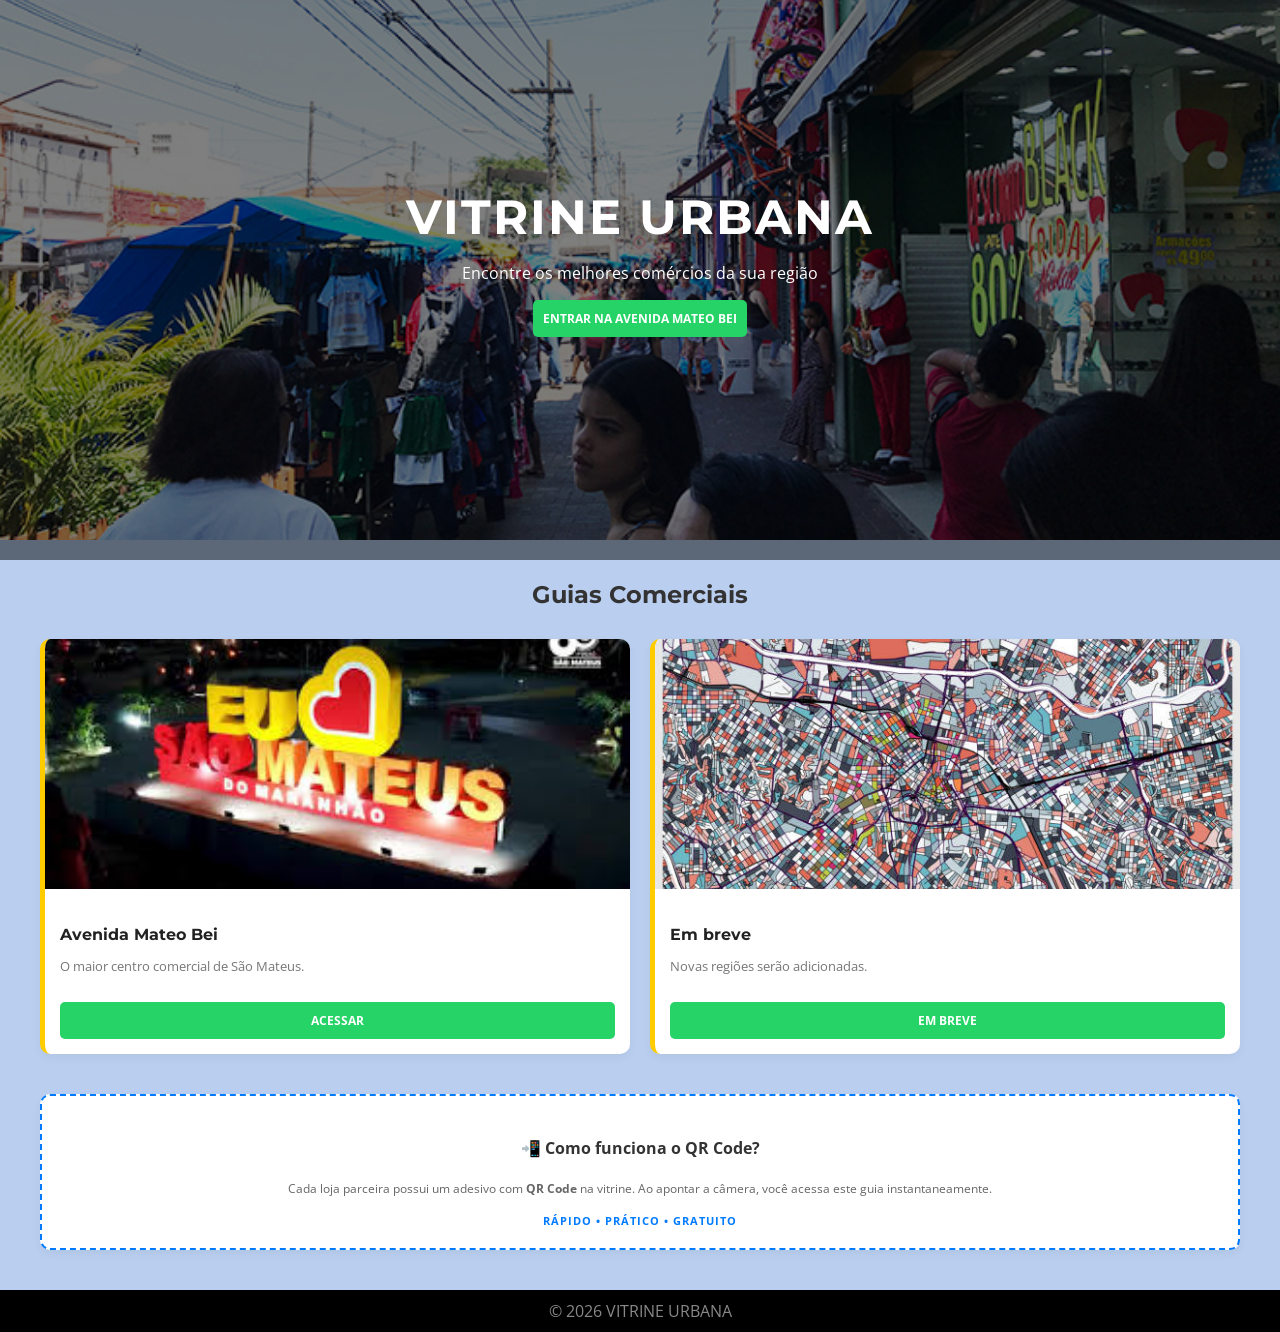
<file: index.html>
<!DOCTYPE html>
<html lang="pt-BR">
<head>
  <meta charset="UTF-8">
  <meta name="viewport" content="width=device-width, initial-scale=1.0">
  <title>Vitrine Urbana</title>

  <link rel="stylesheet" href="css/style.css">

  <link href="https://fonts.googleapis.com/css2?family=Montserrat:wght@700&family=Open+Sans:wght@400;600&display=swap" rel="stylesheet">
</head>

<body>

<header class="home-header" style="background-image: url('img/fotos-lojas/banner-mb.jpg');">
  <div class="overlay-home">
    <h1>VITRINE URBANA</h1>
    <p>Encontre os melhores comércios da sua região</p>

    <a href="mateo-bei.html" class="btn-cv">Entrar na Avenida Mateo Bei</a>
  </div>
</header>

<main class="container">

  <h2 class="titulo-secao">Guias Comerciais</h2>

  <section class="cards-pequenos">

    <div class="cartao-visita">
       <div class="cv-imagem-vitrine">
        <img src="img/fotos-lojas/marco.jpeg">
      </div>
      <div class="cv-conteudo">
        <h4>Avenida Mateo Bei</h4>
        <p>O maior centro comercial de São Mateus.</p>
      </div>
      <a href="mateo-bei.html" class="btn-cv">Acessar</a>
    </div>

    <div class="cartao-visita">
      <div class="cv-imagem-vitrine">
        <img src="img/fotos-lojas/mapa.jpg">
      </div>
      <div class="cv-conteudo">
        <h4>Em breve</h4>
        <p>Novas regiões serão adicionadas.</p>
      </div>
      <a class="btn-cv">Em breve</a>
    </div>

  </section>
  

    <div class="cartao-visita card-vitrine" style="background: white; border: 2px dashed #007bff; border-left: 2px dashed #007bff; display: flex; flex-direction: column; justify-content: center; align-items: center; padding: 20px; text-align: center;">
      <h4 style="color: #333; font-size: 1rem; margin-bottom: 10px;">📲 Como funciona o QR Code?</h4>
      <p style="color: #666; font-size: 0.75rem; line-height: 1.4; margin-bottom: 15px;">
        Cada loja parceira possui um adesivo com <strong>QR Code</strong> na vitrine. Ao apontar a câmera, você acessa este guia instantaneamente.
      </p>
      <div style="font-weight: bold; color: #007bff; font-size: 0.7rem; letter-spacing: 1px;">
        RÁPIDO • PRÁTICO • GRATUITO
      </div>
    </div>

</main>

<footer class="footer-minimalista">
  <span>&copy; 2026 VITRINE URBANA</span>
</footer>

</body>
</html>
</file>
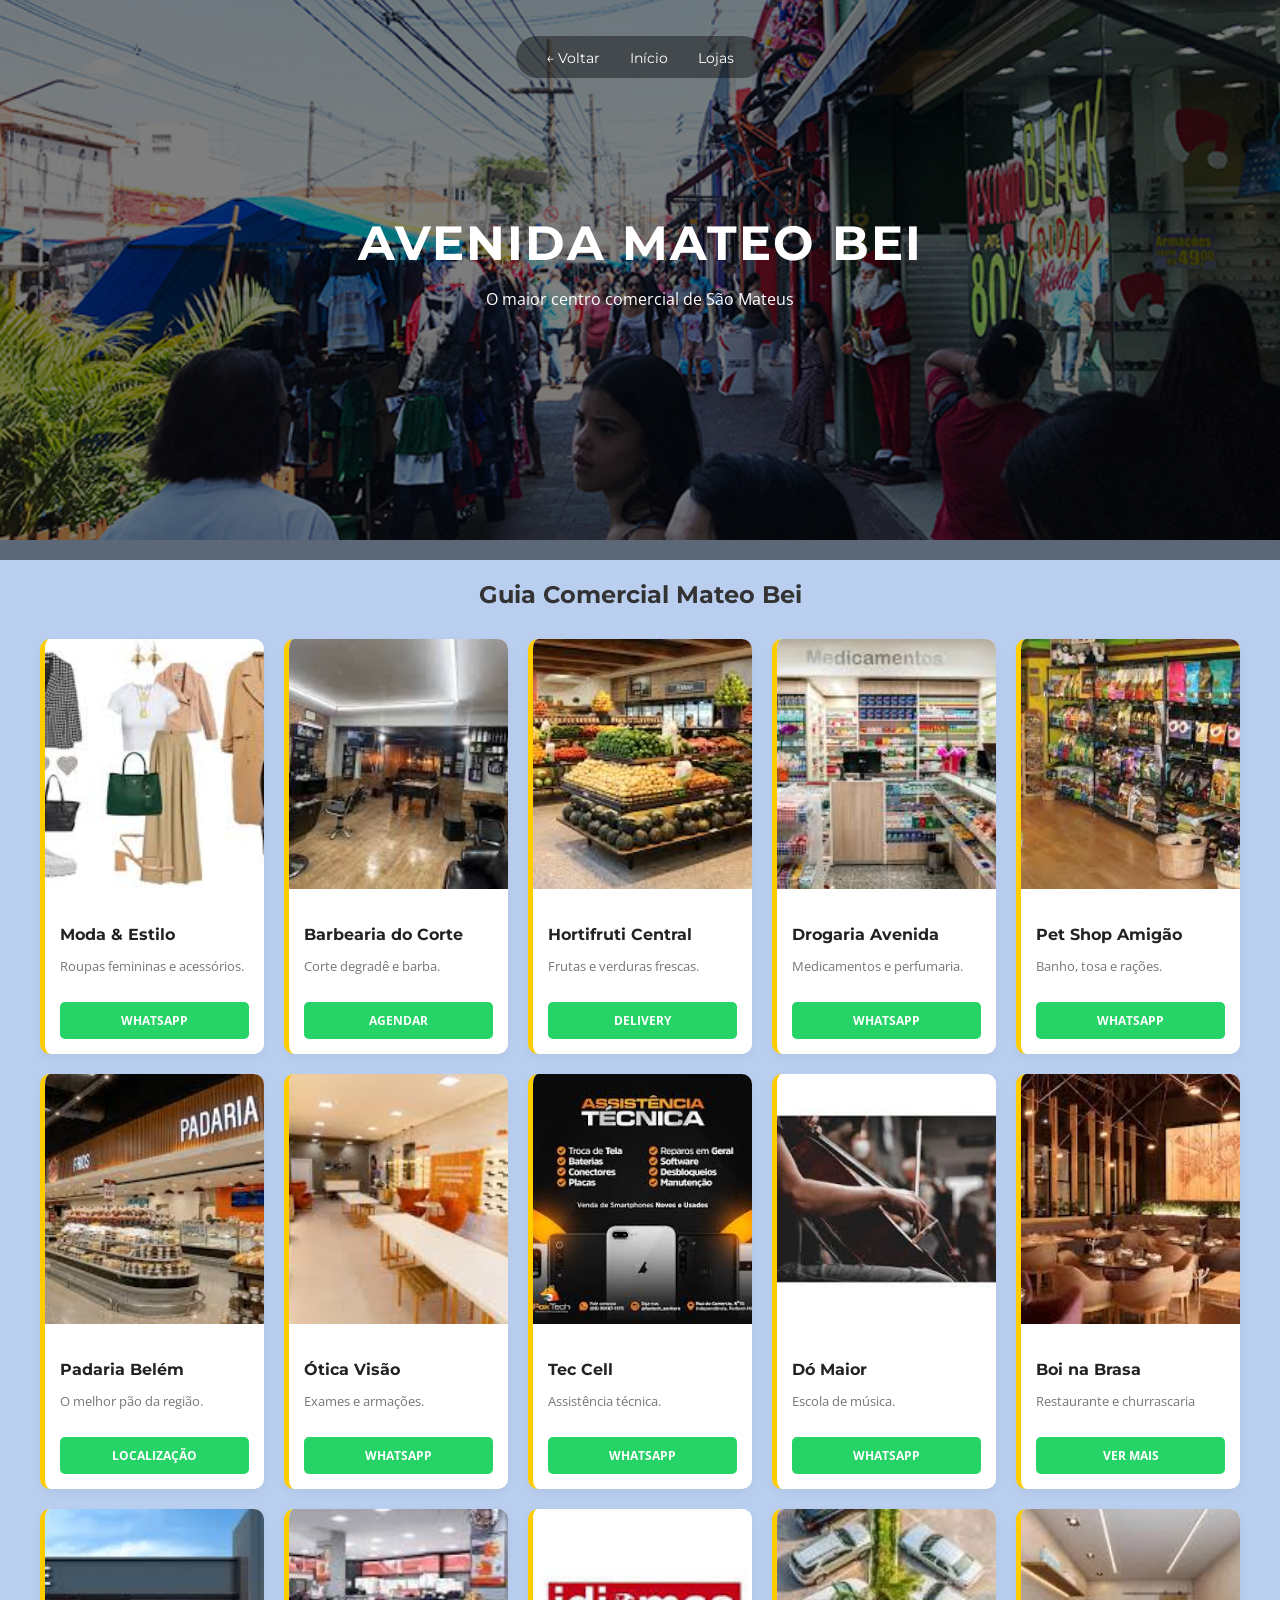
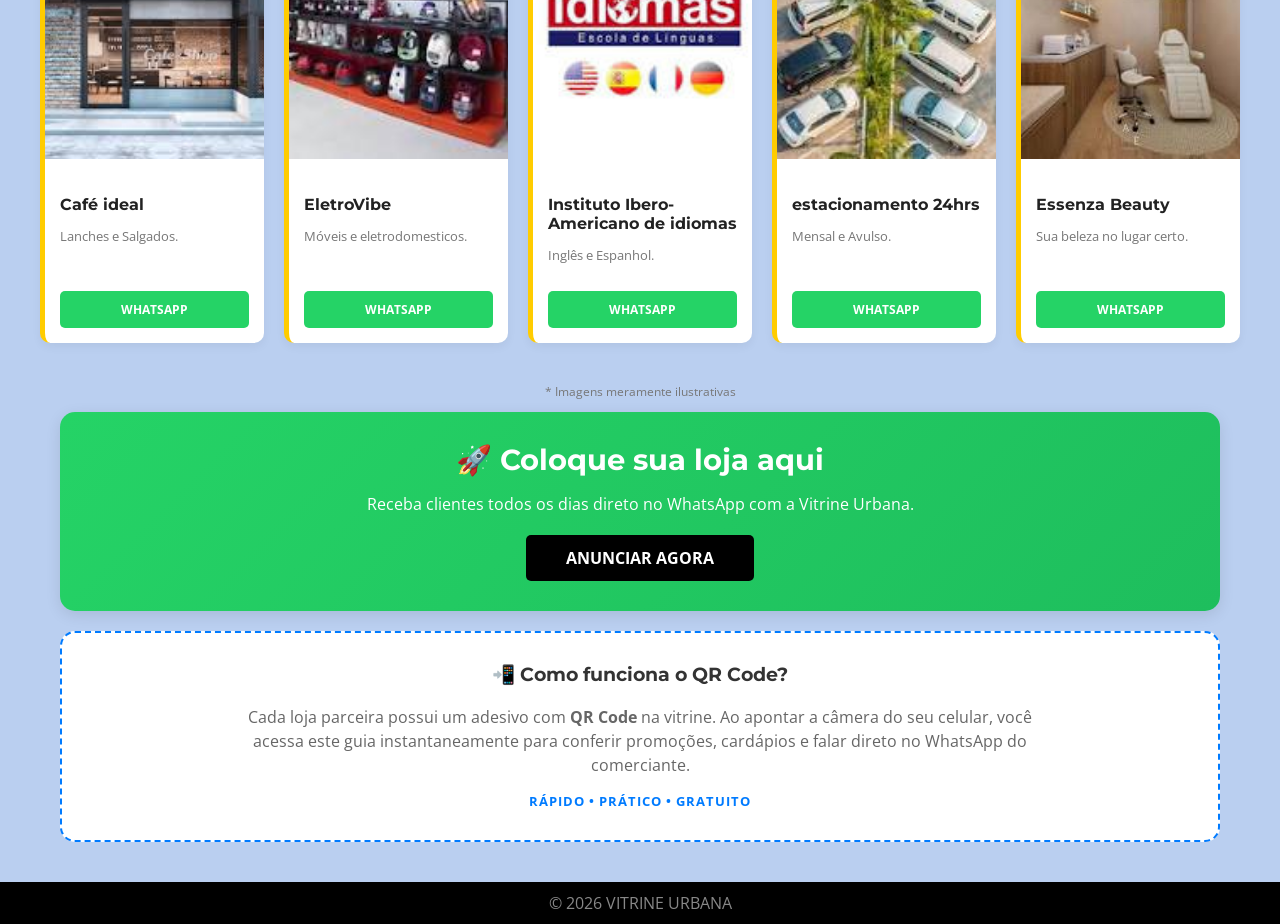
<file: mateo-bei.html>
<!DOCTYPE html>
<html lang="pt-BR">
<head>
  <meta charset="UTF-8">
  <meta name="viewport" content="width=device-width, initial-scale=1.0">
  <title>Avenida Mateo Bei</title>

  <link rel="stylesheet" href="css/style.css">

  <link href="https://fonts.googleapis.com/css2?family=Montserrat:wght@700&family=Open+Sans:wght@400;600&display=swap" rel="stylesheet">
</head>

<body>

<header class="home-header" style="background-image: url('img/fotos-lojas/banner-mb.jpg');">

  <nav class="menu-horizontal">
    <ul>
      <li><a href="index.html">← Voltar</a></li>
      <li><a href="index.html">Início</a></li>
      <li><a href="#lojas">Lojas</a></li>
    </ul>
  </nav>

  <div class="overlay-home">
    <h1>AVENIDA MATEO BEI</h1>
    <p>O maior centro comercial de São Mateus</p>
  </div>

</header>

<main class="container">

  <h2 class="titulo-secao" id="lojas">Guia Comercial Mateo Bei</h2>

  <section class="cards-pequenos">

    <div class="cartao-visita card-vitrine">
      <div class="cv-imagem-vitrine">
        <img src="img/fotos-lojas/moda-estilo.jpeg">
      </div>
      <div class="cv-conteudo">
        <h4>Moda & Estilo</h4>
        <p>Roupas femininas e acessórios.</p>
      </div>
      <a href="#" class="btn-cv">WhatsApp</a>
    </div>

    <div class="cartao-visita card-vitrine">
      <div class="cv-imagem-vitrine">
        <img src="img/fotos-lojas/barbearia.jpeg">
      </div>
      <div class="cv-conteudo">
        <h4>Barbearia do Corte</h4>
        <p>Corte degradê e barba.</p>
      </div>
      <a href="#" class="btn-cv">Agendar</a>
    </div>

    <div class="cartao-visita card-vitrine">
      <div class="cv-imagem-vitrine">
        <img src="img/fotos-lojas/hortifruti.jpeg">
      </div>
      <div class="cv-conteudo">
        <h4>Hortifruti Central</h4>
        <p>Frutas e verduras frescas.</p>
      </div>
      <a href="#" class="btn-cv">Delivery</a>
    </div>

    <div class="cartao-visita card-vitrine">
      <div class="cv-imagem-vitrine">
        <img src="img/fotos-lojas/drogaria.jpeg">
      </div>
      <div class="cv-conteudo">
        <h4>Drogaria Avenida</h4>
        <p>Medicamentos e perfumaria.</p>
      </div>
      <a href="#" class="btn-cv">WhatsApp</a>
    </div>

    <div class="cartao-visita card-vitrine">
      <div class="cv-imagem-vitrine">
        <img src="img/fotos-lojas/pet-shop.jpeg">
      </div>
      <div class="cv-conteudo">
        <h4>Pet Shop Amigão</h4>
        <p>Banho, tosa e rações.</p>
      </div>
      <a href="#" class="btn-cv">WhatsApp</a>
    </div>

    <div class="cartao-visita card-vitrine">
      <div class="cv-imagem-vitrine">
        <img src="img/fotos-lojas/padaria.jpeg">
      </div>
      <div class="cv-conteudo">
        <h4>Padaria Belém</h4>
        <p>O melhor pão da região.</p>
      </div>
      <a href="#" class="btn-cv">Localização</a>
    </div>

    <div class="cartao-visita card-vitrine">
      <div class="cv-imagem-vitrine">
        <img src="img/fotos-lojas/otica.jpeg">
      </div>
      <div class="cv-conteudo">
        <h4>Ótica Visão</h4>
        <p>Exames e armações.</p>
      </div>
      <a href="#" class="btn-cv">WhatsApp</a>
    </div>

    <div class="cartao-visita card-vitrine">
      <div class="cv-imagem-vitrine">
        <img src="img/fotos-lojas/assistencia-tecnica.jpeg">
      </div>
      <div class="cv-conteudo">
        <h4>Tec Cell</h4>
        <p>Assistência técnica.</p>
      </div>
      <a href="#" class="btn-cv">WhatsApp</a>
    </div>

    <div class="cartao-visita card-vitrine">
      <div class="cv-imagem-vitrine">
        <img src="img/fotos-lojas/escola-de-musica.jpeg">
      </div>
      <div class="cv-conteudo">
        <h4>Dó Maior</h4>
        <p>Escola de música.</p>
      </div>
      <a href="#" class="btn-cv">WhatsApp</a>
    </div>

    <div class="cartao-visita card-vitrine">
      <div class="cv-imagem-vitrine">
        <img src="img/fotos-lojas/restaurante.jpeg">
      </div>
      <div class="cv-conteudo">
        <h4>Boi na Brasa</h4>
        <p>Restaurante e churrascaria</p>
      </div>
      <a href="#" class="btn-cv">Ver mais</a>
    </div>

    <div class="cartao-visita card-vitrine">
      <div class="cv-imagem-vitrine">
        <img src="img/fotos-lojas/café.jpeg">
      </div>
      <div class="cv-conteudo">
        <h4>Café ideal</h4>
        <p>Lanches e Salgados.</p>
      </div>
      <a href="#" class="btn-cv">WhatsApp</a>
    </div>
    <div class="cartao-visita card-vitrine">
      <div class="cv-imagem-vitrine">
        <img src="img/fotos-lojas/eletrodomesticos.jpeg">
      </div>
      <div class="cv-conteudo">
        <h4>EletroVibe</h4>
        <p>Móveis e eletrodomesticos.</p>
      </div>
      <a href="#" class="btn-cv">WhatsApp</a>
    </div>
    <div class="cartao-visita card-vitrine">
      <div class="cv-imagem-vitrine">
        <img src="img/fotos-lojas/idiomas.jpeg">
      </div>
      <div class="cv-conteudo">
        <h4>Instituto Ibero-Americano de idiomas</h4>
        <p>Inglês e Espanhol.</p>
      </div>
      <a href="#" class="btn-cv">WhatsApp</a>
    </div>
    <div class="cartao-visita card-vitrine">
      <div class="cv-imagem-vitrine">
        <img src="img/fotos-lojas/estacionamento.jpeg">
      </div>
      <div class="cv-conteudo">
        <h4>estacionamento 24hrs</h4>
        <p>Mensal e Avulso.</p>
      </div>
      <a href="#" class="btn-cv">WhatsApp</a>
    </div>
    <div class="cartao-visita card-vitrine">
      <div class="cv-imagem-vitrine">
        <img src="img/fotos-lojas/estetica.jpeg">
      </div>
      <div class="cv-conteudo">
        <h4>Essenza Beauty</h4>
        <p>Sua beleza no lugar certo.</p>
      </div>
      <a href="#" class="btn-cv">WhatsApp</a>
    </div>
   
  </section> </div> </section> <div style="clear: both; display: block !important; width: 100% !important; margin: 40px 0; padding: 0 20px; box-sizing: border-box;">
<p style="text-align: center; color: #777; font-size: 0.75rem; margin-top: 20px;">* Imagens meramente ilustrativas</p>
    <div style="background: linear-gradient(135deg, #25d366, #1ebe5d); border-radius: 15px; padding: 30px; color: white; text-align: center; margin-bottom: 20px; box-shadow: 0 4px 15px rgba(0,0,0,0.1);">
        <h3 style="font-family: 'Montserrat', sans-serif; font-size: 1.8rem; margin: 0 0 10px 0;">🚀 Coloque sua loja aqui</h3>
        <p style="font-size: 1rem; margin-bottom: 20px;">Receba clientes todos os dias direto no WhatsApp com a Vitrine Urbana.</p>
        <a href="https://wa.me/5511964545706" style="background: black; color: white; text-decoration: none; padding: 12px 40px; border-radius: 5px; font-weight: bold; display: inline-block; text-transform: uppercase;">
          Anunciar Agora
        </a>
    </div>

    <div style="background: white; border: 2px dashed #007bff; border-radius: 15px; padding: 30px; text-align: center;">
        <h3 style="color: #333; font-family: 'Montserrat', sans-serif; margin-top: 0;">📲 Como funciona o QR Code?</h3>
        <p style="color: #666; font-size: 1rem; max-width: 800px; margin: 10px auto; line-height: 1.5;">
          Cada loja parceira possui um adesivo com <strong>QR Code</strong> na vitrine. Ao apontar a câmera do seu celular, você acessa este guia instantaneamente para conferir promoções, cardápios e falar direto no WhatsApp do comerciante.
        </p>
        <div style="font-weight: bold; color: #007bff; font-size: 0.8rem; letter-spacing: 1px; margin-top: 15px;">
          RÁPIDO • PRÁTICO • GRATUITO
        </div>
    </div>

</div> 

</main>

<footer class="footer-minimalista">
  <span>&copy; 2026 VITRINE URBANA</span>
</footer>

</body>
</html>
</file>
<file: css/style.css>
/* Configuração Geral */
body {
  font-family: 'Open Sans', sans-serif;
  margin: 0;
  padding: 0;
  background-color: #bacff0; 
  color: #333;
}

.home-header {
  background-size: cover;
  background-position: center;
  height: 60vh; 
  display: flex;
  align-items: center;
  justify-content: center;
  position: relative;
}

.overlay-home {
  background: rgba(0, 0, 0, 0.5); 
  width: 100%;
  height: 100%;
  display: flex;
  flex-direction: column;
  align-items: center;
  justify-content: center;
  text-align: center;
  color: white;
  padding: 20px;
}

.overlay-home h1 {
  font-family: 'Montserrat', sans-serif;
  font-size: 3rem;
  margin: 0;
  text-transform: uppercase;
  letter-spacing: 2px;
}

.container {
  max-width: 1200px;
  margin: 40px auto;
  padding: 0 20px;
}

.titulo-secao {
  text-align: center;
  font-family: 'Montserrat', sans-serif;
  color: #333;
  margin-bottom: 30px;
}

/* GRID */
.cards-pequenos {
  display: grid;
  grid-template-columns: repeat(auto-fit, minmax(220px, 1fr)); 
  gap: 20px;
  margin-bottom: 40px;
  align-items: start; /* 🔥 impede cards de esticar */
}

/* CARD */
.cartao-visita {
  background: white;
  border-radius: 10px;
  border-left: 5px solid #ffcc00; 
  box-shadow: 0 4px 10px rgba(0,0,0,0.05);
  display: flex;
  flex-direction: column;
  transition: 0.3s;
  overflow: hidden;
  height: 100%; /* 🔥 padroniza altura */
}

.card-vitrine {
  padding: 0;
}

/* IMAGEM (CORRIGIDO DE VERDADE) */
.cv-imagem-vitrine {
  width: 100%;
  height: 250px; /* 🔥 altura fixa padrão */
  overflow: hidden;
  flex-shrink: 0; /* 🔥 impede crescimento */
}

.cv-imagem-vitrine img {
  width: 100%;
  height: 100%;
  object-fit: cover;
  display: block;
}

/* CONTEÚDO */
.cv-conteudo {
  padding: 15px;
  flex-grow: 1;
}

.cv-conteudo h4 {
  font-family: 'Montserrat', sans-serif;
  font-size: 1rem;
  color: #222;
  margin-bottom: 5px;
}

.cv-conteudo p {
  font-size: 0.8rem;
  color: #777;
  margin-bottom: 12px;
}

/* BOTÃO */
.btn-cv {
  background: #25d366; 
  color: white !important;
  text-decoration: none;
  font-size: 0.75rem;
  font-weight: bold;
  padding: 10px;
  margin: 0 15px 15px;
  border-radius: 5px;
  text-transform: uppercase;
  text-align: center;
}

/* CARD HORIZONTAL */
.card-horizontal {
  display: flex;
  background: white;
  border-radius: 15px;
  overflow: hidden;
  box-shadow: 0 4px 15px rgba(0,0,0,0.1);
  margin-top: 30px;
  height: 160px; 
}

.ch-imagem { width: 30%; }
.ch-imagem img { width: 100%; height: 100%; object-fit: cover; }

.ch-info {
  width: 70%;
  padding: 20px 30px;
  display: flex;
  flex-direction: column;
  justify-content: center;
}

/* MENU */
.menu-horizontal {
  position: absolute;
  top: 20px;
  width: 100%;
  z-index: 10;
  display: flex;
  justify-content: center;
}

.menu-horizontal ul {
  list-style: none;
  display: flex;
  gap: 30px;
  padding: 10px 30px;
  background: rgba(0, 0, 0, 0.4);
  border-radius: 50px;
}

.menu-horizontal a {
  text-decoration: none;
  color: white;
  font-family: 'Montserrat', sans-serif;
  font-size: 0.9rem;
}

/* FOOTER */
.footer-minimalista {
  background-color: #000;
  color: #888;
  text-align: center;
  padding: 10px 0;
}

/* AVISO */
.aviso-ilustrativo {
  text-align: center;
  font-size: 0.75rem;
  color: #777;
  margin: 20px 0;
}

/* CTA FINAL */
.card-anuncio-final {
  background: linear-gradient(135deg, #25d366, #1ebe5d);
  color: white;
  height: auto;
  padding: 20px;
  margin-top: 20px;
}

.card-anuncio-final h3 {
  font-size: 1.4rem;
  margin-bottom: 10px;
}

.card-anuncio-final p {
  font-size: 0.9rem;
  margin-bottom: 15px;
}

.btn-destaque {
  background: black;
  color: white !important;
  max-width: 200px;
}

/* Estilização da Seção Informativa de QR Code */
.card-qr-info {
    display: flex;
    align-items: center;
    justify-content: center;
    background-color: #fdfdfd; /* Fundo levemente diferente para destacar */
    border: 2px dashed #007bff; /* Borda tracejada azul para remeter a tecnologia */
    border-radius: 12px;
    padding: 25px;
    margin-top: 20px;
    text-align: center;
    box-shadow: 0 4px 10px rgba(0, 0, 0, 0.05);
}

.card-qr-info h3 {
    font-family: 'Montserrat', sans-serif;
    color: #007bff;
    margin-bottom: 10px;
    font-size: 1.4rem;
}

.card-qr-info p {
    font-family: 'Open Sans', sans-serif;
    color: #444;
    max-width: 700px;
    margin: 0 auto 15px;
    line-height: 1.6;
}

.qr-steps {
    display: flex;
    justify-content: space-around;
    flex-wrap: wrap;
    gap: 15px;
    font-weight: 600;
    color: #007bff;
    font-size: 0.85rem;
    text-transform: uppercase;
}

.qr-steps span {
    background: #e7f3ff;
    padding: 5px 12px;
    border-radius: 20px;
}

/* RESPONSIVO */
@media (max-width: 768px) {

  .cards-pequenos {
    grid-template-columns: 1fr;
  }

  .menu-horizontal ul {
    flex-direction: column;
  }

  .overlay-home h1 {
    font-size: 1.8rem;
  }

}
</file>
